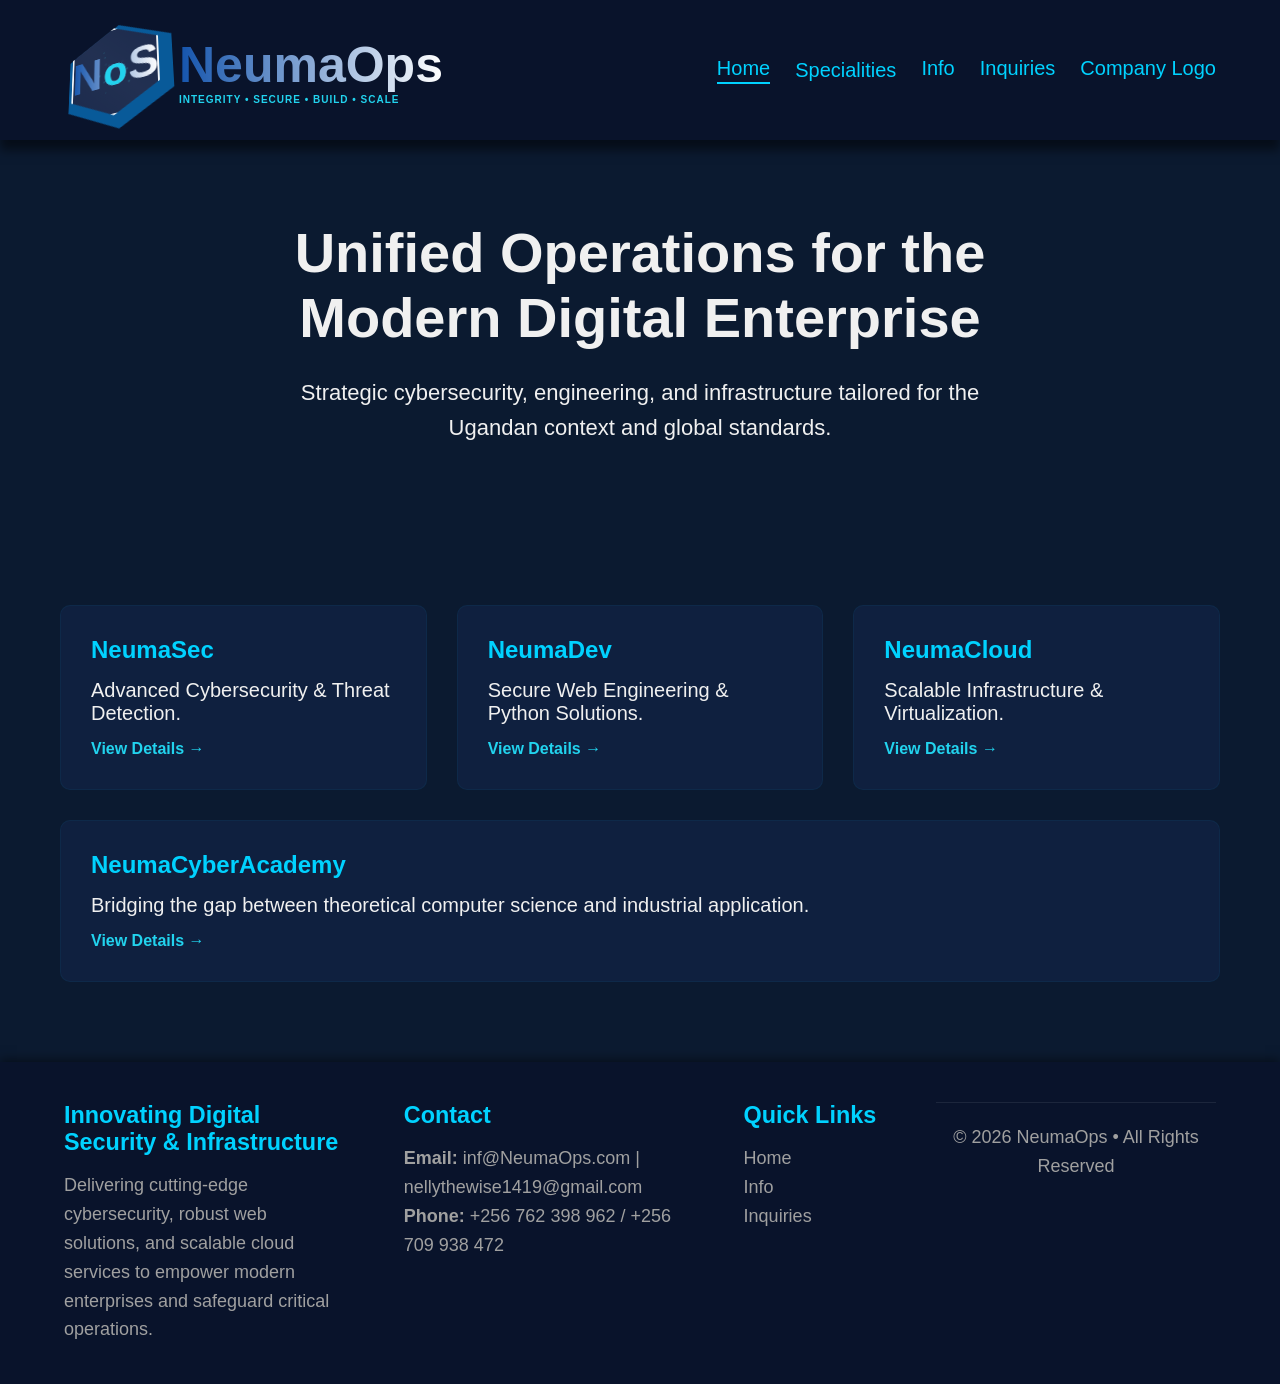
<file: index.html>
<!DOCTYPE html>
<html lang="en">
<head>
    <meta charset="UTF-8">
    <meta name="viewport" content="width=device-width, initial-scale=1.0">
    <title>NeumaOps | Integrity • Secure • Build • Scale</title>
    <link rel="stylesheet" href="style.css">
    <script src="main.js" defer></script>
</head>
<body>

<header>
    <nav class="navbar">
        <a href="index.html" class="logo-container">
            <div class="mini-scene">
                <div class="shield-3d">
                    <div class="shield-face">
                        <canvas id="matrix-mini"></canvas>
                        <div class="pns-text">N<span>o</span>S</div>
                    </div>
                </div>
            </div>
            <div class="branding-text">
                <h1 class="title">NeumaOps</h1>
                <p class="tagline">Integrity • Secure • Build • Scale</p>
            </div>
        </a>

        <div class="nav-links">
            <a href="index.html" class="active">Home</a>
            <div class="dropdown">
                <a href="#" class="dropbtn">Specialities</a>
                <div class="dropdown-content">
                    <a href="sec.html">NeumaSec</a>
                    <a href="dev.html">NeumaDev</a>
                    <a href="cloud.html">NeumaCloud</a>
                    <a href="neuma-academy.html">NeumaCyberAcademy</a>
                </div>
            </div>
            <a href="about.html">Info</a>
            <a href="contact.html">Inquiries</a>
            <a href="logo.html" target="_blank">Company Logo</a>
        </div>
    </nav>
</header>

<main>
    <section class="hero container">
        <h1>Unified Operations for the Modern Digital Enterprise</h1>
        <p>Strategic cybersecurity, engineering, and infrastructure tailored for the Ugandan context and global standards.</p>
    </section>

    <section id="services" class="services container">
        <div class="service-cards">
            <article class="service-card highlight-sec">
                <h3>NeumaSec</h3>
                <p>Advanced Cybersecurity & Threat Detection.</p>
                <a href="sec.html" class="service-link">View Details →</a>
            </article>

            <article class="service-card highlight-dev">
                <h3>NeumaDev</h3>
                <p>Secure Web Engineering & Python Solutions.</p>
                <a href="dev.html" class="service-link">View Details →</a>
            </article>

            <article class="service-card highlight-cloud">
                <h3>NeumaCloud</h3>
                <p>Scalable Infrastructure & Virtualization.</p>
                <a href="cloud.html" class="service-link">View Details →</a>
            </article>

            <article class="service-card highlight-grow">
                <h3>NeumaCyberAcademy</h3>
                <p>Bridging the gap between theoretical computer science and industrial application.</p>
                <a href="neuma-academy.html" class="service-link">View Details →</a>
            </article>
        </div>
    </section>
</main>

<footer>
    <div>
        <h3>Innovating Digital Security & Infrastructure</h3>
        <p>Delivering cutting-edge cybersecurity, robust web solutions, and scalable cloud services to empower modern enterprises and safeguard critical operations.</p>
    </div>
    <div>
        <h3>Contact</h3>
        <p><strong>Email:</strong> inf@NeumaOps.com | nellythewise1419@gmail.com</p>
        <p><strong>Phone:</strong> +256 762 398 962 / +256 709 938 472</p>
    </div>
    <div>
        <h3>Quick Links</h3>
        <a href="index.html">Home</a><br>
        <a href="about.html">Info</a><br>
        <a href="contact.html">Inquiries</a>
    </div>
    <div>
        <p>&copy; <span id="year"></span> NeumaOps • All Rights Reserved</p>
    </div>
</footer>

</body>
</html>
</file>
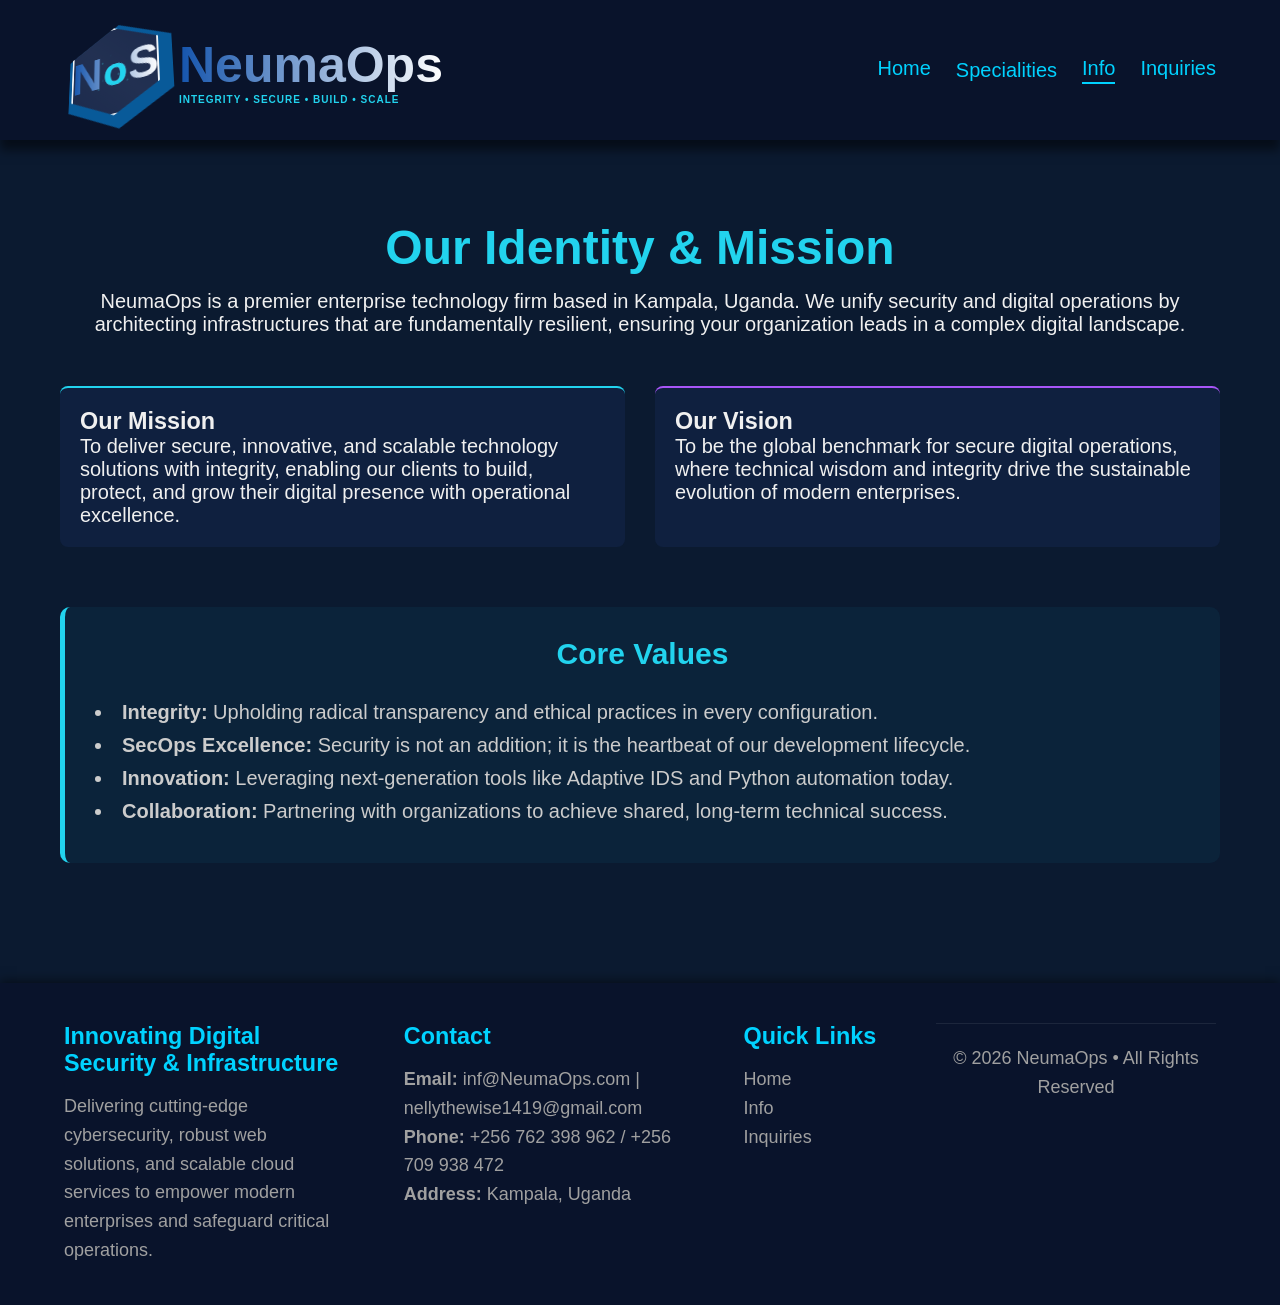
<file: about.html>
<!DOCTYPE html>
<html lang="en">
<head>
    <meta charset="UTF-8">
    <meta name="viewport" content="width=device-width, initial-scale=1.0">
    <title>About Us | NeumaOps - Secure Digital Operations</title>
    <link rel="stylesheet" href="style.css">
</head>
<body>

<header>
    <nav class="navbar" aria-label="Main Navigation">
        <a href="index.html" class="logo-container">
            <div class="mini-scene">
                <div class="shield-3d">
                    <div class="shield-face">
                        <canvas id="matrix-mini"></canvas>
                        <div class="pns-text">N<span>o</span>S</div>
                    </div>
                </div>
            </div>
            <div class="branding-text">
                <h1 class="title">NeumaOps</h1>
                <p class="tagline">Integrity • Secure • Build • Scale</p>
            </div>
        </a>

        <div class="nav-links">
            <a href="index.html">Home</a>
            <div class="dropdown">
                <a href="#" class="dropbtn">Specialities</a>
                <div class="dropdown-content">
                    <a href="sec.html">NeumaSec</a>
                    <a href="dev.html">NeumaDev</a>
                    <a href="cloud.html">NeumaCloud</a>
                    <a href="neuma-academy.html">NeumaCyberAcademy</a>
                </div>
            </div>
            <a href="about.html" class="active">Info</a>
            <a href="contact.html">Inquiries</a>
        </div>
    </nav>
</header>

<main class="container">
    <section class="about">
        <div class="details-header">
            <h1>Our Identity & Mission</h1>
            <p class="about-intro">
                NeumaOps is a premier enterprise technology firm based in Kampala, Uganda. 
                We unify security and digital operations by architecting infrastructures 
                that are fundamentally resilient, ensuring your organization leads in a 
                complex digital landscape.
            </p>
        </div>

        <div class="about-section">
            <div class="work-grid">
                <div class="reviews" style="border-top: 2px solid var(--accent-pneuma);">
                    <h3>Our Mission</h3>
                    <p>To deliver secure, innovative, and scalable technology solutions with integrity, enabling our clients to build, protect, and grow their digital presence with operational excellence.</p>
                </div>
                <div class="reviews" style="border-top: 2px solid #a855f7;">
                    <h3>Our Vision</h3>
                    <p>To be the global benchmark for secure digital operations, where technical wisdom and integrity drive the sustainable evolution of modern enterprises.</p>
                </div>
            </div>

            <div class="technical-specs" style="margin-top: 60px;">
                <h2 style="text-align: center; color: var(--accent-pneuma); margin-bottom: 30px;">Core Values</h2>
                <ul class="values-list">
                    <li><strong>Integrity:</strong> Upholding radical transparency and ethical practices in every configuration.</li>
                    <li><strong>SecOps Excellence:</strong> Security is not an addition; it is the heartbeat of our development lifecycle.</li>
                    <li><strong>Innovation:</strong> Leveraging next-generation tools like Adaptive IDS and Python automation today.</li>
                    <li><strong>Collaboration:</strong> Partnering with organizations to achieve shared, long-term technical success.</li>
                </ul>
            </div>
        </div>
    </section>
</main>

<footer>
    <div>
        <h3>Innovating Digital Security & Infrastructure</h3>
        <p>Delivering cutting-edge cybersecurity, robust web solutions, and scalable cloud services to empower modern enterprises and safeguard critical operations.</p>
    </div>
    <div>
        <h3>Contact</h3>
        <p><strong>Email:</strong> inf@NeumaOps.com | nellythewise1419@gmail.com</p>
        <p><strong>Phone:</strong> +256 762 398 962 / +256 709 938 472</p>
        <p><strong>Address:</strong> Kampala, Uganda</p>
    </div>
    <div>
        <h3>Quick Links</h3>
        <a href="index.html">Home</a><br>
        <a href="about.html">Info</a><br>
        <a href="contact.html">Inquiries</a>
    </div>
    <div>
        <p>&copy; <span id="year"></span> NeumaOps • All Rights Reserved</p>
    </div>
</footer>

<script src="main.js" defer></script>
</body>
</html>
</file>
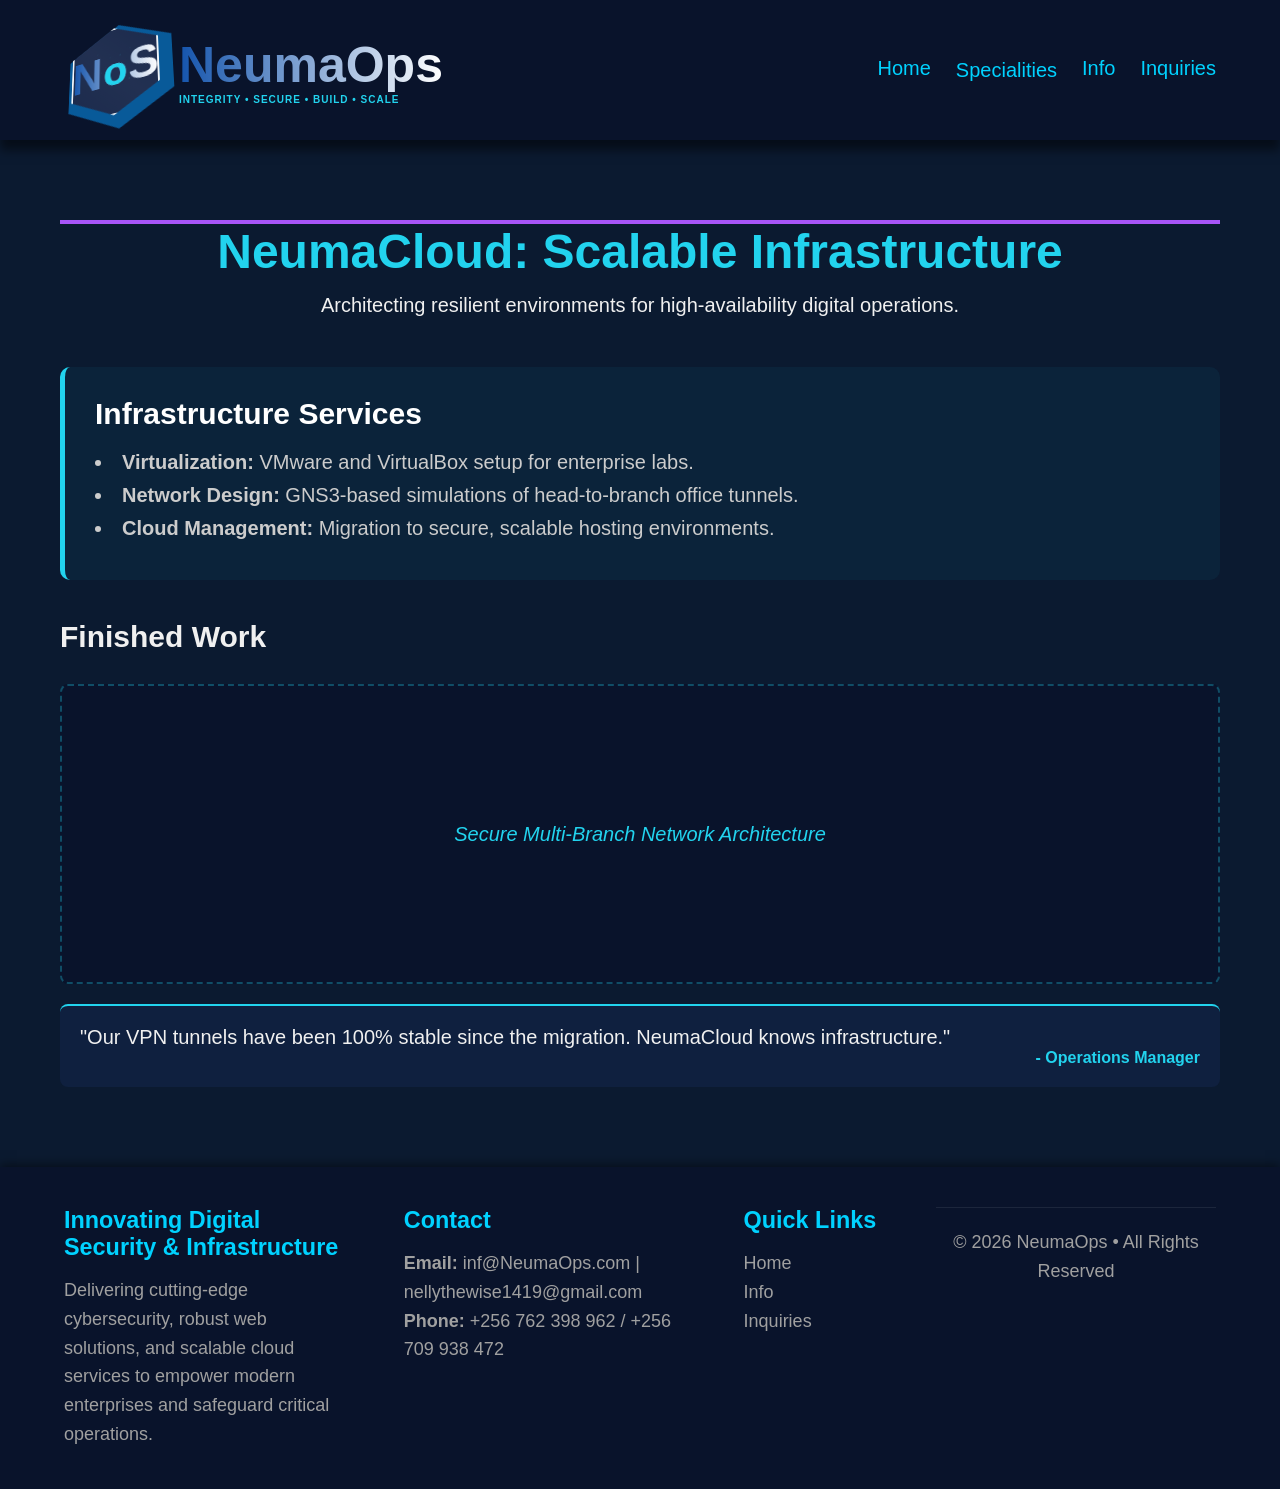
<file: cloud.html>
<!DOCTYPE html>
<html lang="en">
<head>
    <meta charset="UTF-8">
    <meta name="viewport" content="width=device-width, initial-scale=1.0">
    <title>NeumaCloud | Scalable Infrastructure</title>
    <link rel="stylesheet" href="style.css">
    <script src="main.js" defer></script>
</head>
<body>
    <header>
        <nav class="navbar">
            <a href="index.html" class="logo-container">
                <div class="mini-scene"><div class="shield-3d"><div class="shield-face"><canvas id="matrix-mini"></canvas><div class="pns-text">N<span>o</span>S</div></div></div></div>
                <div class="branding-text"><h1 class="title">NeumaOps</h1><p class="tagline">Integrity • Secure • Build • Scale</p></div>
            </a>
            <div class="nav-links">
                <a href="index.html">Home</a>
                <div class="dropdown">
                    <a href="#" class="dropbtn">Specialities</a>
                    <div class="dropdown-content">
                        <a href="sec.html">NeumaSec</a>
                        <a href="dev.html">NeumaDev</a>
                        <a href="cloud.html">NeumaCloud</a>
                        <a href="neuma-academy.html">NeumaCyberAcademy</a>
                    </div>
                </div>
                <a href="about.html">Info</a>
                <a href="contact.html">Inquiries</a>
            </div>
        </nav>
    </header>

    <main class="container">
        <section class="details-header highlight-cloud">
            <h1>NeumaCloud: Scalable Infrastructure</h1>
            <p>Architecting resilient environments for high-availability digital operations.</p>
        </section>

        <section class="technical-specs">
            <h2>Infrastructure Services</h2>
            <ul>
                <li><strong>Virtualization:</strong> VMware and VirtualBox setup for enterprise labs.</li>
                <li><strong>Network Design:</strong> GNS3-based simulations of head-to-branch office tunnels.</li>
                <li><strong>Cloud Management:</strong> Migration to secure, scalable hosting environments.</li>
            </ul>
        </section>

        <section class="portfolio">
            <h2>Finished Work</h2>
            <div class="work-grid">
                <div class="work-item">
                    <div class="img-placeholder">Secure Multi-Branch Network Architecture</div>
                    <div class="reviews">
                        <p>"Our VPN tunnels have been 100% stable since the migration. NeumaCloud knows infrastructure."</p>
                        <p class="reviewer">- Operations Manager</p>
                    </div>
                </div>
            </div>
        </section>
    </main>

    <footer>
    <div>
        <h3>Innovating Digital Security & Infrastructure</h3>
        <p>Delivering cutting-edge cybersecurity, robust web solutions, and scalable cloud services to empower modern enterprises and safeguard critical operations.</p>
    </div>
    <div>
        <h3>Contact</h3>
        <p><strong>Email:</strong> inf@NeumaOps.com | nellythewise1419@gmail.com</p>
        <p><strong>Phone:</strong> +256 762 398 962 / +256 709 938 472</p>
    </div>
    <div>
        <h3>Quick Links</h3>
        <a href="index.html">Home</a><br>
        <a href="about.html">Info</a><br>
        <a href="contact.html">Inquiries</a>
    </div>
    <div>
        <p>&copy; <span id="year"></span> NeumaOps • All Rights Reserved</p>
    </div>
</footer>
</body>
</html>
</file>
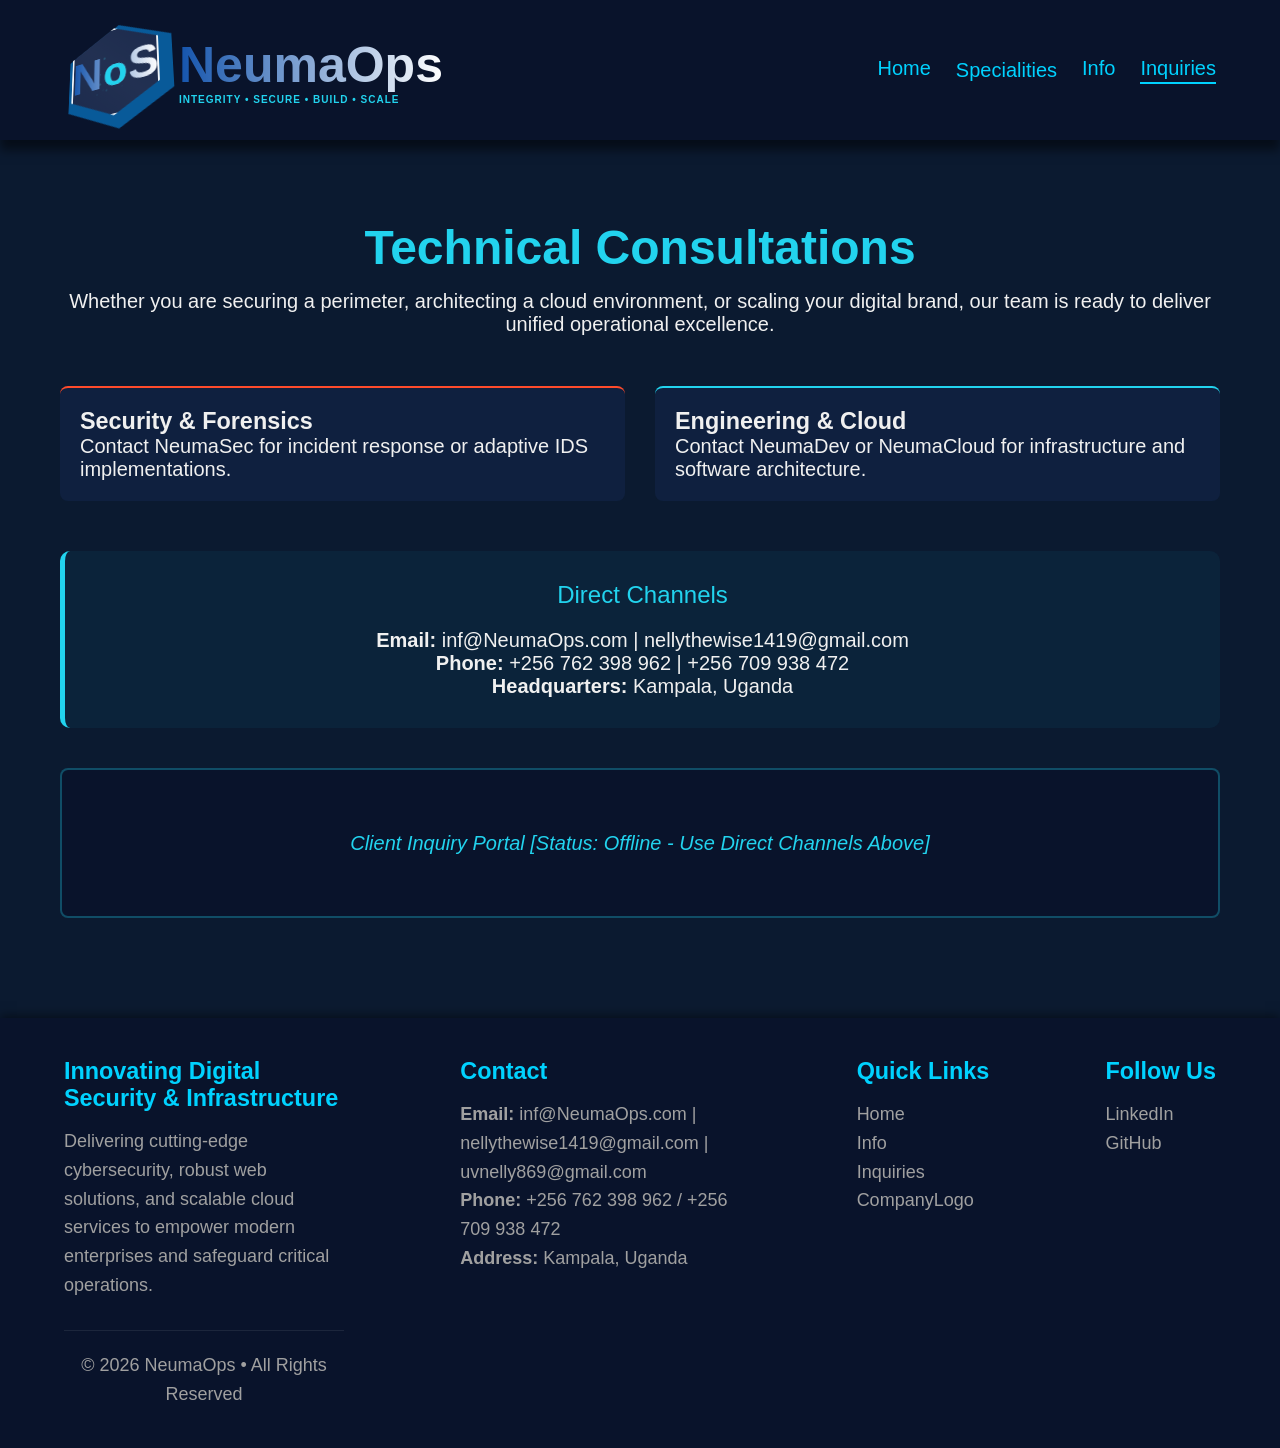
<file: contact.html>
<!DOCTYPE html>
<html lang="en">
<head>
    <meta charset="UTF-8">
    <meta name="viewport" content="width=device-width, initial-scale=1.0">
    <title>Inquiries | NeumaOps - Secure Digital Operations</title>
    <link rel="stylesheet" href="style.css">
</head>
<body>

<header>
    <nav class="navbar" aria-label="Main Navigation">
        <a href="index.html" class="logo-container">
            <div class="mini-scene">
                <div class="shield-3d">
                    <div class="shield-face">
                        <canvas id="matrix-mini"></canvas>
                        <div class="pns-text">N<span>o</span>S</div>
                    </div>
                </div>
            </div>
            <div class="branding-text">
                <h1 class="title">NeumaOps</h1>
                <p class="tagline">Integrity • Secure • Build • Scale</p>
            </div>
        </a>

        <div class="nav-links">
            <a href="index.html">Home</a>
            <div class="dropdown">
                <a href="#" class="dropbtn">Specialities</a>
                <div class="dropdown-content">
                    <a href="sec.html">NeumaSec</a>
                    <a href="dev.html">NeumaDev</a>
                    <a href="cloud.html">NeumaCloud</a>
                    <a href="neuam-academy.html">NeumacyberAcademy</a>
                </div>
            </div>
            <a href="about.html">Info</a>
            <a href="contact.html" class="active">Inquiries</a>
        </div>
    </nav>
</header>

<main>
    <section class="contact container">
        <div class="details-header">
            <h1>Technical Consultations</h1>
            <p>
                Whether you are securing a perimeter, architecting a cloud environment, or scaling your digital brand, 
                our team is ready to deliver unified operational excellence.
            </p>
        </div>

        <div class="contact-info">
            <div class="work-grid">
                <div class="reviews" style="border-top: 2px solid #ff4b2b;">
                    <h3>Security & Forensics</h3>
                    <p>Contact NeumaSec for incident response or adaptive IDS implementations.</p>
                </div>
                <div class="reviews" style="border-top: 2px solid var(--accent-pneuma);">
                    <h3>Engineering & Cloud</h3>
                    <p>Contact NeumaDev or NeumaCloud for infrastructure and software architecture.</p>
                </div>
            </div>

            <div class="technical-specs" style="margin-top: 50px; text-align: center;">
                <p style="font-size: 24px; color: var(--accent-pneuma); margin-bottom: 20px;">Direct Channels</p>
                <p><strong>Email:</strong> inf@NeumaOps.com | nellythewise1419@gmail.com</p>
                <p><strong>Phone:</strong> +256 762 398 962 | +256 709 938 472</p>
                <p><strong>Headquarters:</strong> Kampala, Uganda</p>
            </div>
        </div>

        <div class="img-placeholder" style="margin-top: 40px; height: 150px; border-style: solid;">
            Client Inquiry Portal [Status: Offline - Use Direct Channels Above]
        </div>
    </section>
</main>

<footer>
    <div>
        <h3>Innovating Digital Security & Infrastructure</h3>
        <p>
            Delivering cutting-edge cybersecurity, robust web solutions, and scalable cloud services
            to empower modern enterprises and safeguard critical operations.
        </p>
    </div>

    <div>
        <h3>Contact</h3>
        <p>
            <strong>Email:</strong>
            inf@NeumaOps.com |
            nellythewise1419@gmail.com |
            uvnelly869@gmail.com
        </p>
        <p>
            <strong>Phone:</strong>
            +256 762 398 962 / +256 709 938 472
        </p>
        <p>
            <strong>Address:</strong>
            Kampala, Uganda
        </p>
    </div>

    <div>
        <h3>Quick Links</h3>
        <a href="index.html">Home</a><br>
        <a href="about.html">Info</a><br>
        <a href="contact.html">Inquiries</a><br>
        <a href="logo.html">CompanyLogo</a><br>
    </div>

    <div>
        <h3>Follow Us</h3>
        <a href="https://www.linkedin.com/in/nelson-mivule-129943214/">LinkedIn</a><br>
        <a href="https://github.com/mivulenelson">GitHub</a>
    </div>

    <div>
        <p>&copy; <span id="year"></span> NeumaOps • All Rights Reserved</p>
    </div>
</footer>

<script src="main.js" defer></script>
</body>
</html>
</file>
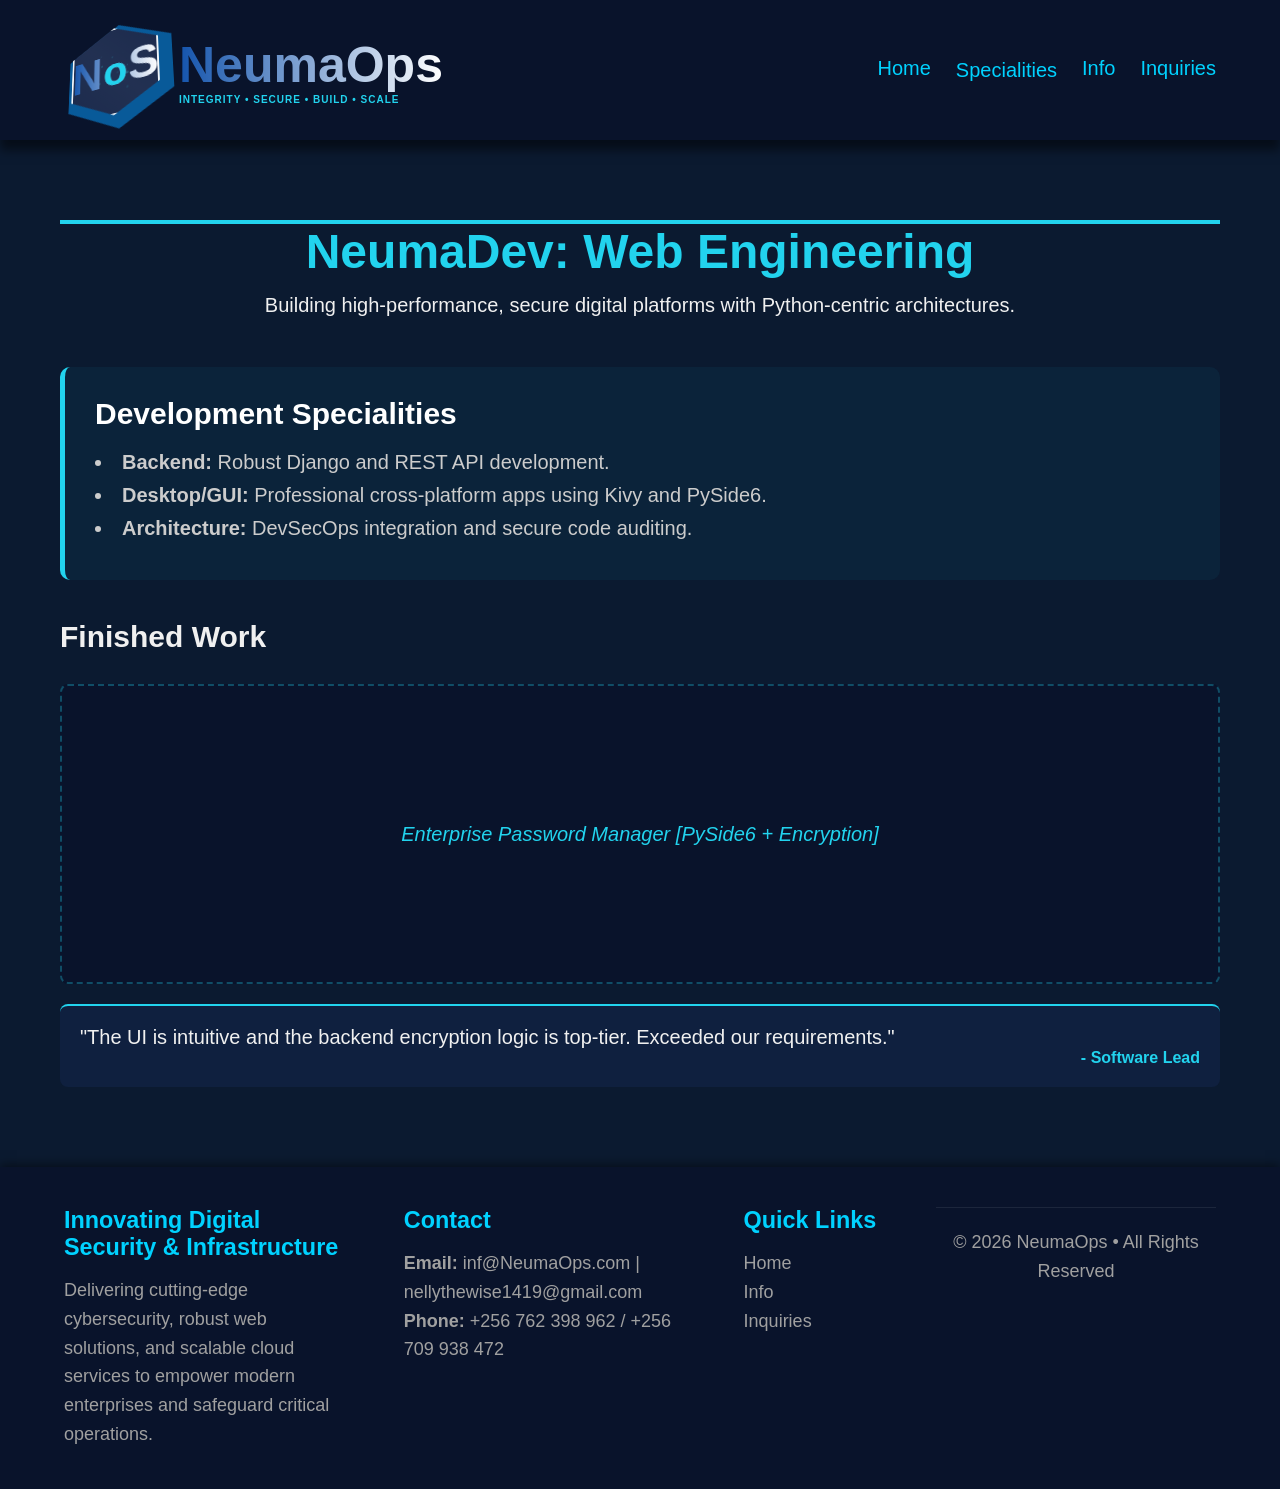
<file: dev.html>
<!DOCTYPE html>
<html lang="en">
<head>
    <meta charset="UTF-8">
    <meta name="viewport" content="width=device-width, initial-scale=1.0">
    <title>NeumaDev | Web Engineering</title>
    <link rel="stylesheet" href="style.css">
    <script src="main.js" defer></script>
</head>
<body>
    <header>
        <nav class="navbar">
            <a href="index.html" class="logo-container">
                <div class="mini-scene"><div class="shield-3d"><div class="shield-face"><canvas id="matrix-mini"></canvas><div class="pns-text">N<span>o</span>S</div></div></div></div>
                <div class="branding-text"><h1 class="title">NeumaOps</h1><p class="tagline">Integrity • Secure • Build • Scale</p></div>
            </a>
            <div class="nav-links">
                <a href="index.html">Home</a>
                <div class="dropdown">
                    <a href="#" class="dropbtn">Specialities</a>
                    <div class="dropdown-content">
                        <a href="sec.html">NeumaSec</a>
                        <a href="dev.html">NeumaDev</a>
                        <a href="cloud.html">NeumaCloud</a>
                        <a href="neuma-academy.html">NeumaCyberAcademy</a>
                    </div>
                </div>
                <a href="about.html">Info</a>
                <a href="contact.html">Inquiries</a>
            </div>
        </nav>
    </header>

    <main class="container">
        <section class="details-header highlight-dev">
            <h1>NeumaDev: Web Engineering</h1>
            <p>Building high-performance, secure digital platforms with Python-centric architectures.</p>
        </section>

        <section class="technical-specs">
            <h2>Development Specialities</h2>
            <ul>
                <li><strong>Backend:</strong> Robust Django and REST API development.</li>
                <li><strong>Desktop/GUI:</strong> Professional cross-platform apps using Kivy and PySide6.</li>
                <li><strong>Architecture:</strong> DevSecOps integration and secure code auditing.</li>
            </ul>
        </section>

        <section class="portfolio">
            <h2>Finished Work</h2>
            <div class="work-grid">
                <div class="work-item">
                    <div class="img-placeholder">Enterprise Password Manager [PySide6 + Encryption]</div>
                    <div class="reviews">
                        <p>"The UI is intuitive and the backend encryption logic is top-tier. Exceeded our requirements."</p>
                        <p class="reviewer">- Software Lead</p>
                    </div>
                </div>
            </div>
        </section>
    </main>

    <footer>
    <div>
        <h3>Innovating Digital Security & Infrastructure</h3>
        <p>Delivering cutting-edge cybersecurity, robust web solutions, and scalable cloud services to empower modern enterprises and safeguard critical operations.</p>
    </div>
    <div>
        <h3>Contact</h3>
        <p><strong>Email:</strong> inf@NeumaOps.com | nellythewise1419@gmail.com</p>
        <p><strong>Phone:</strong> +256 762 398 962 / +256 709 938 472</p>
    </div>
    <div>
        <h3>Quick Links</h3>
        <a href="index.html">Home</a><br>
        <a href="about.html">Info</a><br>
        <a href="contact.html">Inquiries</a>
    </div>
    <div>
        <p>&copy; <span id="year"></span> NeumaOps • All Rights Reserved</p>
    </div>
</footer>
</body>
</html>
</file>
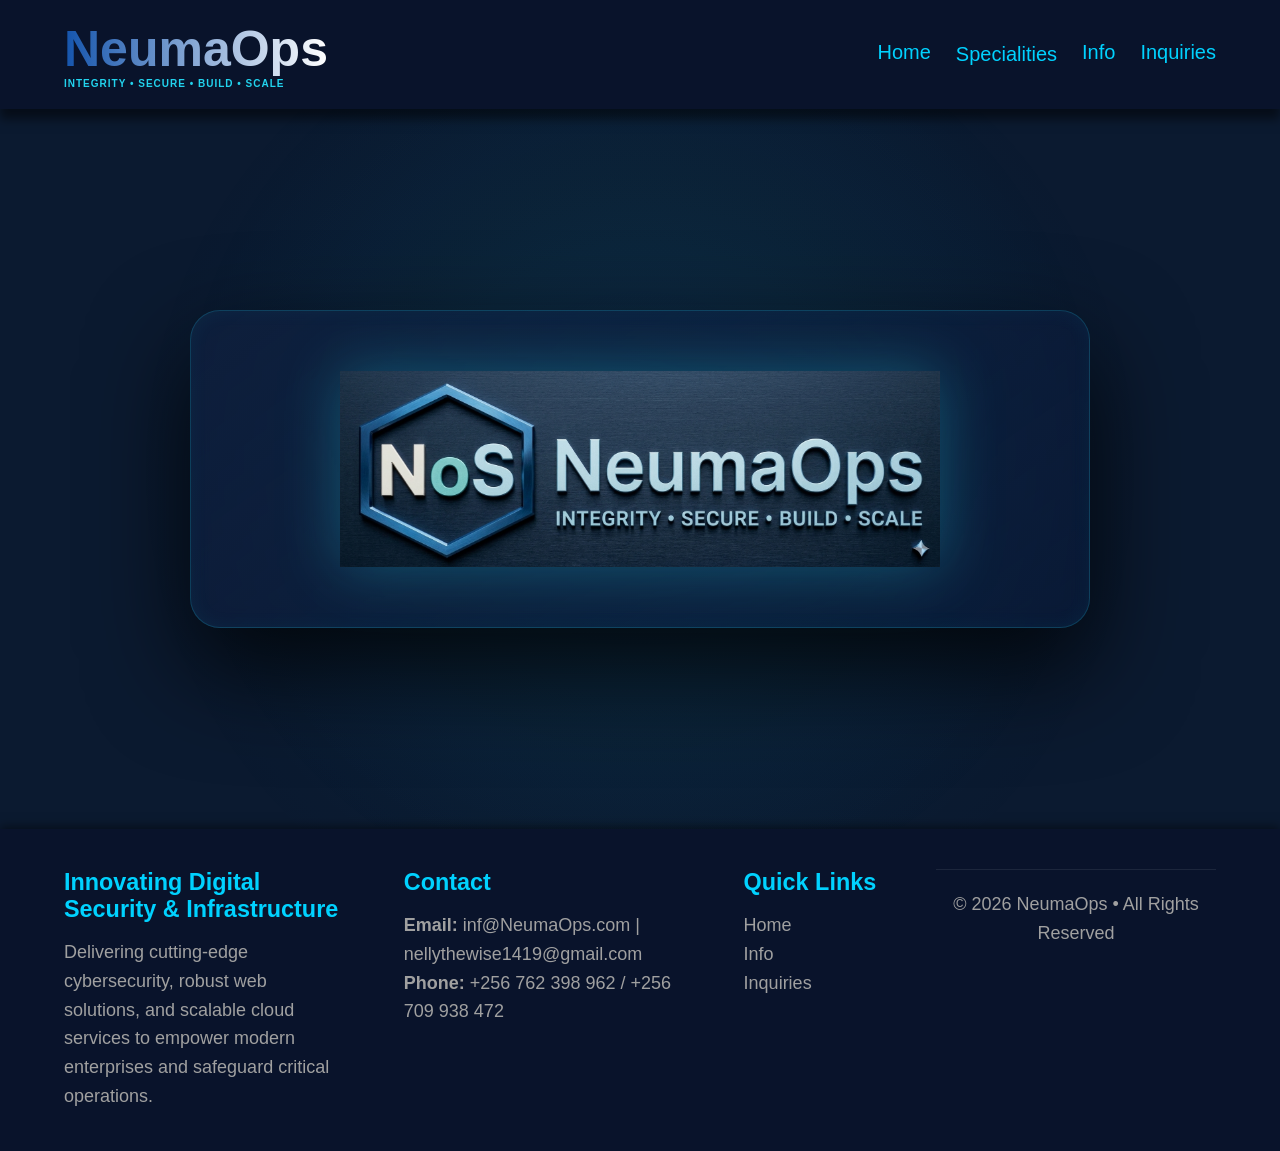
<file: logo.html>
<!DOCTYPE html>
<html lang="en">
<head>
    <meta charset="UTF-8">
    <meta name="viewport" content="width=device-width, initial-scale=1.0">
    <title>NeumaSec | Cybersecurity Operations</title>
    <link rel="stylesheet" href="style.css">
    <script src="main.js" defer></script>
</head>
<body>
    <header>
        <nav class="navbar">
            <a href="index.html" class="logo-container">
                <div class="branding-text"><h1 class="title">NeumaOps</h1><p class="tagline">Integrity • Secure • Build • Scale</p></div>
            </a>
            <div class="nav-links">
                <a href="index.html">Home</a>
                <div class="dropdown">
                    <a href="#" class="dropbtn">Specialities</a>
                    <div class="dropdown-content">
                        <a href="sec.html">NeumaSec</a>
                        <a href="dev.html">NeumaDev</a>
                        <a href="cloud.html">NeumaCloud</a>
                        <a href="neuma-academy.html">NeumaCyberAcademy</a>
                    </div>
                </div>
                <a href="about.html">Info</a>
                <a href="contact.html">Inquiries</a>
            </div>
        </nav>
    </header>
<main>
    <div class="glow-ring"></div>

    <div id="logoWrapper">
    <div class="logo-display-card">
        <img src="images/NuemaOps_logo.png" alt="NeumaOps Logo" class="logo" />
    </div>
    </div>
    </main>

  <footer>
    <div>
        <h3>Innovating Digital Security & Infrastructure</h3>
        <p>Delivering cutting-edge cybersecurity, robust web solutions, and scalable cloud services to empower modern enterprises and safeguard critical operations.</p>
    </div>
    <div>
        <h3>Contact</h3>
        <p><strong>Email:</strong> inf@NeumaOps.com | nellythewise1419@gmail.com</p>
        <p><strong>Phone:</strong> +256 762 398 962 / +256 709 938 472</p>
    </div>
    <div>
        <h3>Quick Links</h3>
        <a href="index.html">Home</a><br>
        <a href="about.html">Info</a><br>
        <a href="contact.html">Inquiries</a>
    </div>
    <div>
        <p>&copy; <span id="year"></span> NeumaOps • All Rights Reserved</p>
    </div>
</footer>  

</body>
</html>
</file>
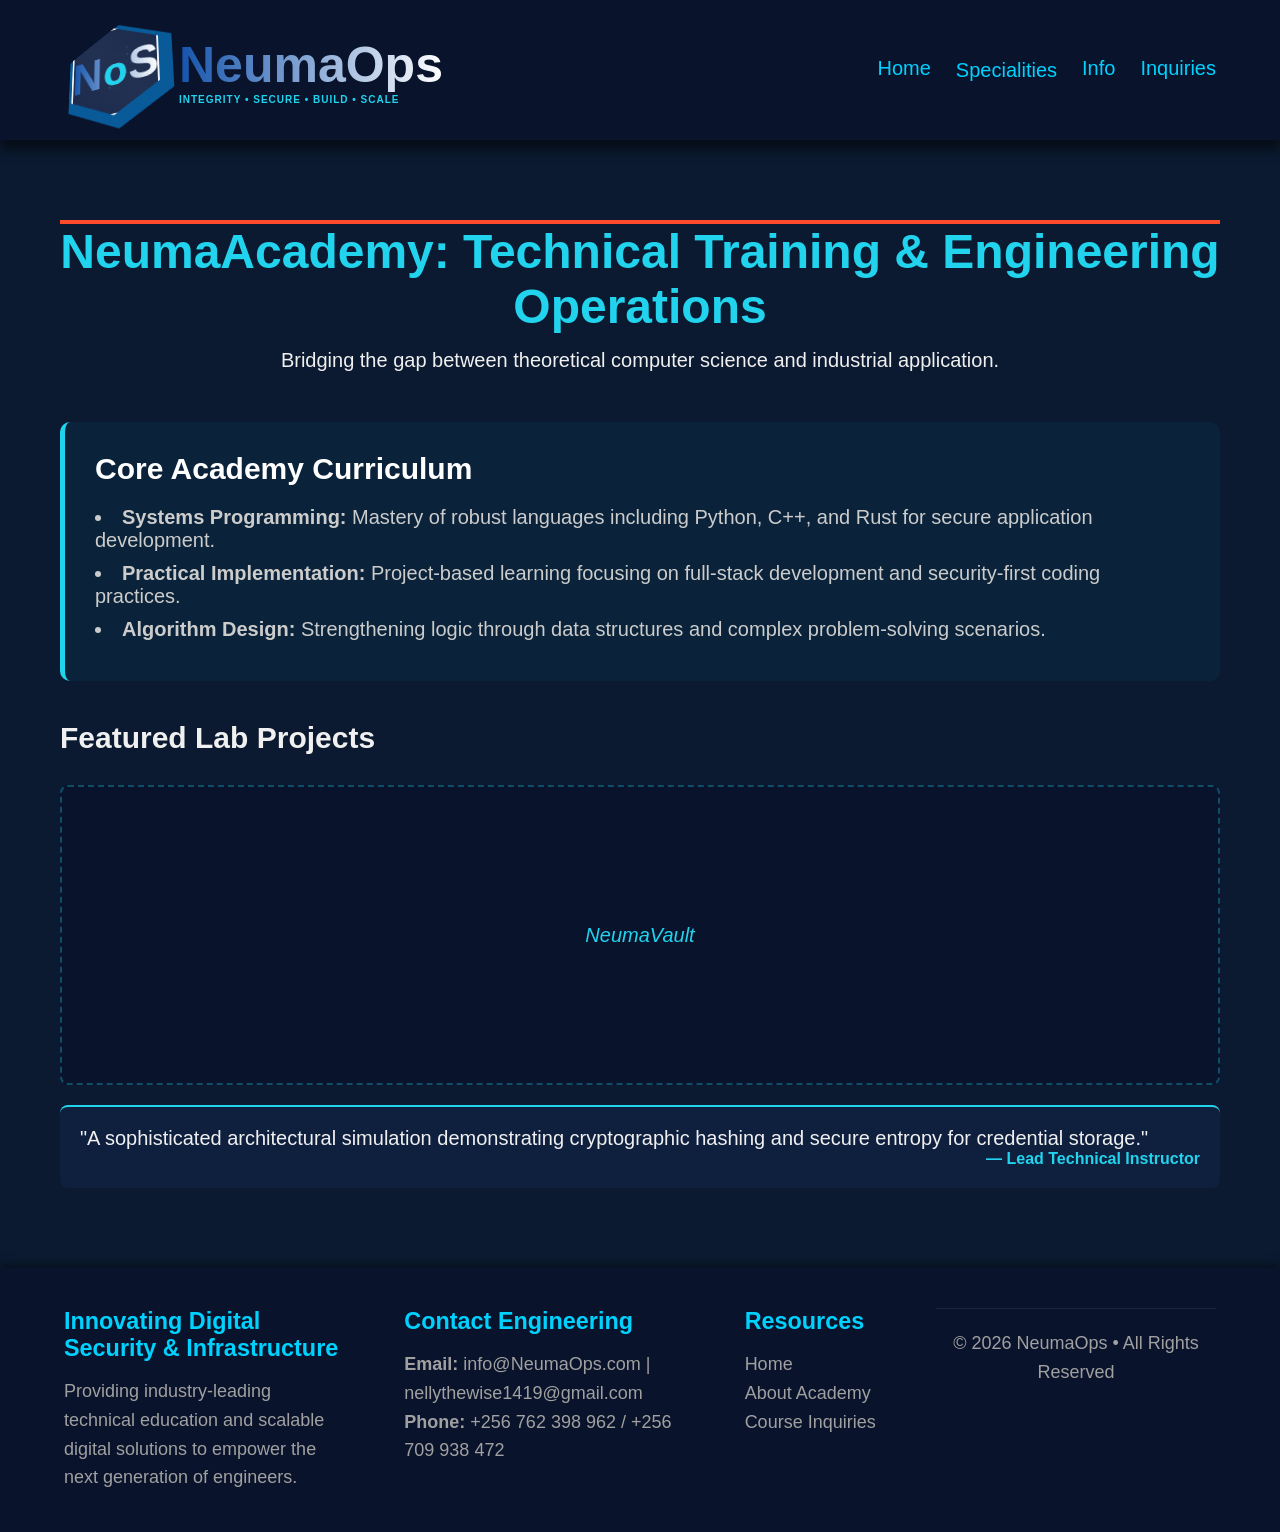
<file: neuma-academy.html>
<!DOCTYPE html>
<html lang="en">
<head>
    <meta charset="UTF-8">
    <meta name="viewport" content="width=device-width, initial-scale=1.0">
    <title>NeumaAcademy | Engineering & Development Excellence</title>
    <link rel="stylesheet" href="style.css">
    <script src="main.js" defer></script>
</head>
<body>
    <header>
        <nav class="navbar">
            <a href="index.html" class="logo-container">
                <div class="mini-scene"><div class="shield-3d"><div class="shield-face"><canvas id="matrix-mini"></canvas><div class="pns-text">N<span>o</span>S</div></div></div></div>
                <div class="branding-text"><h1 class="title">NeumaOps</h1><p class="tagline">Integrity • Secure • Build • Scale</p></div>
            </a>
            <div class="nav-links">
                <a href="index.html">Home</a>
                <div class="dropdown">
                    <a href="#" class="dropbtn">Specialities</a>
                    <div class="dropdown-content">
                        <a href="sec.html">NeumaSec</a>
                        <a href="dev.html">NeumaDev</a>
                        <a href="cloud.html">NeumaCloud</a>
                        <a href="neuma-academy.html">NeumaCyberAcademy</a>
                    </div>
                </div>
                <a href="about.html">Info</a>
                <a href="contact.html">Inquiries</a>
            </div>
        </nav>
    </header>

    <main class="container">
        <section class="details-header highlight-sec">
            <h1>NeumaAcademy: Technical Training & Engineering Operations</h1>
            <p>Bridging the gap between theoretical computer science and industrial application.</p>
        </section>

        <section class="technical-specs">
            <h2>Core Academy Curriculum</h2>
            <ul>
                <li><strong>Systems Programming:</strong> Mastery of robust languages including Python, C++, and Rust for secure application development.</li>
                <li><strong>Practical Implementation:</strong> Project-based learning focusing on full-stack development and security-first coding practices.</li>
                <li><strong>Algorithm Design:</strong> Strengthening logic through data structures and complex problem-solving scenarios.</li>
            </ul>
        </section>

        <section class="portfolio">
            <h2>Featured Lab Projects</h2>
            <div class="work-grid">
                <div class="work-item">
                    <div class="img-placeholder">NeumaVault</div>
                    <div class="reviews">
                        <p>"A sophisticated architectural simulation demonstrating cryptographic hashing and secure entropy for credential storage."</p>
                        <p class="reviewer">— Lead Technical Instructor</p>
                    </div>
                </div>
            </div>
        </section>
    </main>

    <footer>
    <div>
        <h3>Innovating Digital Security & Infrastructure</h3>
        <p>Providing industry-leading technical education and scalable digital solutions to empower the next generation of engineers.</p>
    </div>
    <div>
        <h3>Contact Engineering</h3>
        <p><strong>Email:</strong> info@NeumaOps.com | nellythewise1419@gmail.com</p>
        <p><strong>Phone:</strong> +256 762 398 962 / +256 709 938 472</p>
    </div>
    <div>
        <h3>Resources</h3>
        <a href="index.html">Home</a><br>
        <a href="about.html">About Academy</a><br>
        <a href="contact.html">Course Inquiries</a>
    </div>
    <div>
        <p>&copy; <span id="year"></span> NeumaOps • All Rights Reserved</p>
    </div>
</footer>
</body>
</html>
</file>
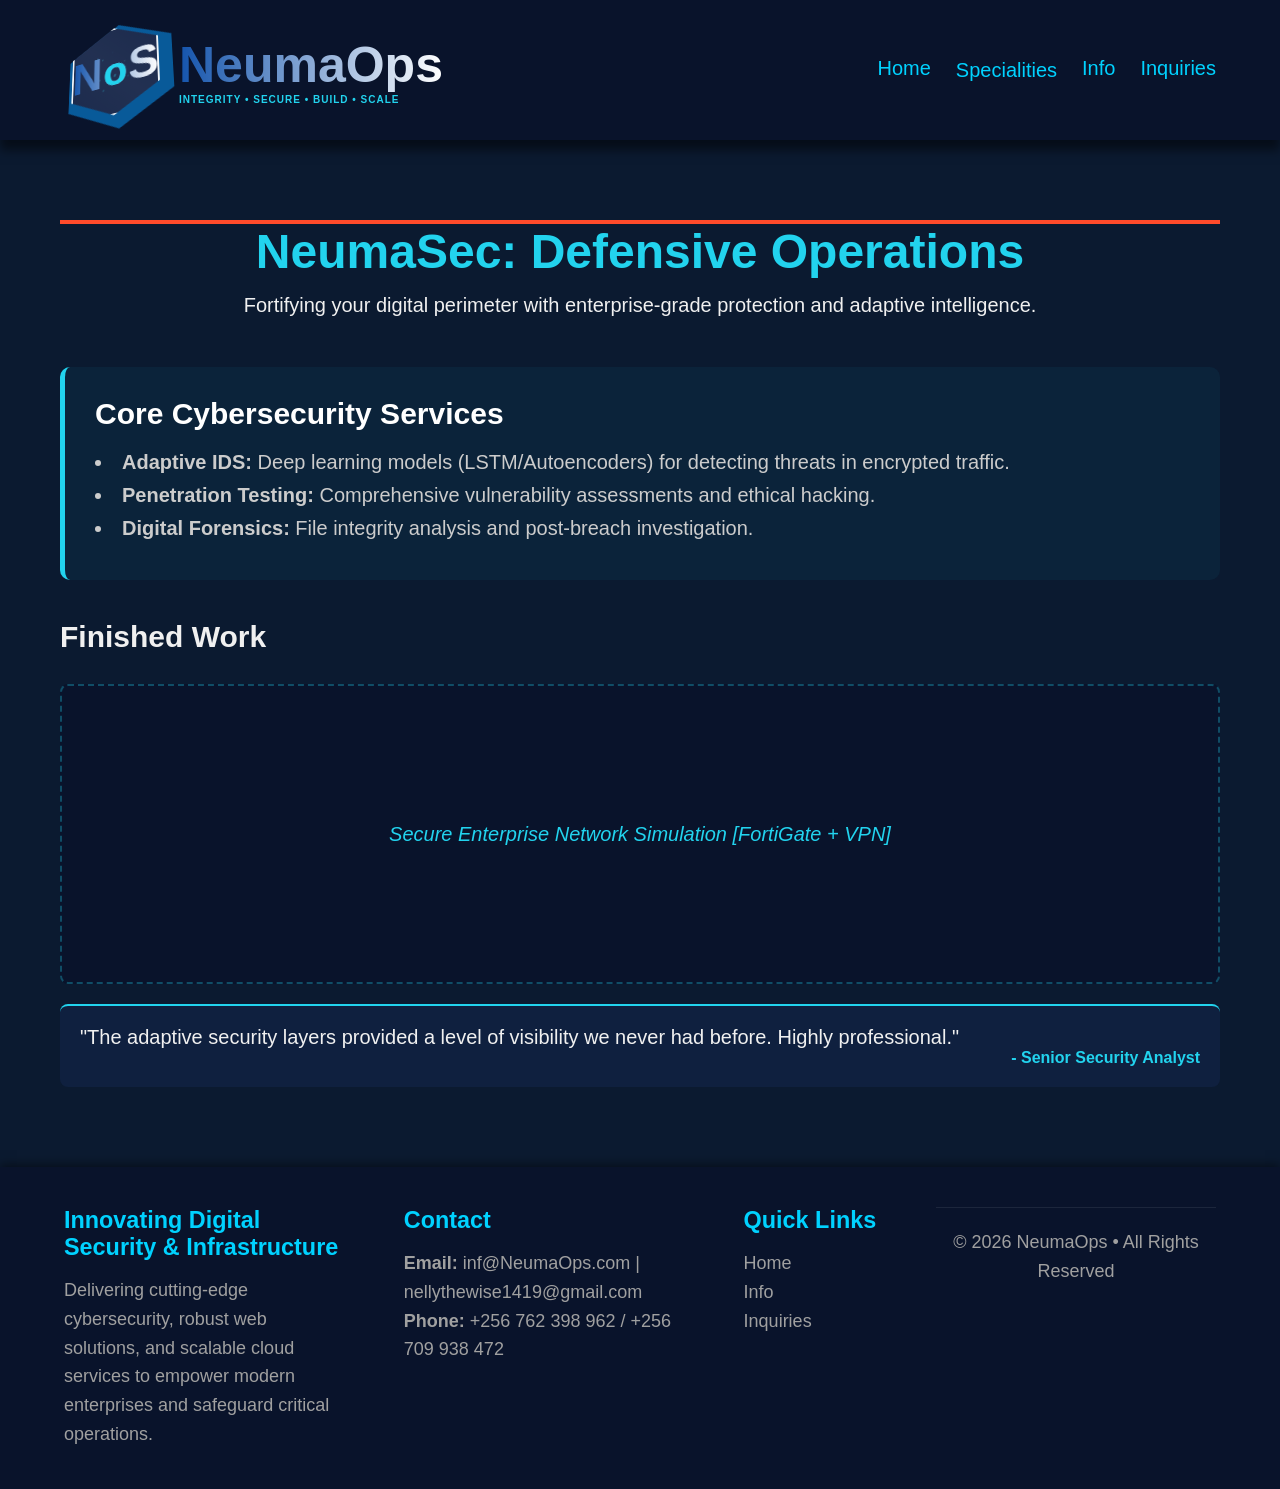
<file: sec.html>
<!DOCTYPE html>
<html lang="en">
<head>
    <meta charset="UTF-8">
    <meta name="viewport" content="width=device-width, initial-scale=1.0">
    <title>NeumaSec | Cybersecurity Operations</title>
    <link rel="stylesheet" href="style.css">
    <script src="main.js" defer></script>
</head>
<body>
    <header>
        <nav class="navbar">
            <a href="index.html" class="logo-container">
                <div class="mini-scene"><div class="shield-3d"><div class="shield-face"><canvas id="matrix-mini"></canvas><div class="pns-text">N<span>o</span>S</div></div></div></div>
                <div class="branding-text"><h1 class="title">NeumaOps</h1><p class="tagline">Integrity • Secure • Build • Scale</p></div>
            </a>
            <div class="nav-links">
                <a href="index.html">Home</a>
                <div class="dropdown">
                    <a href="#" class="dropbtn">Specialities</a>
                    <div class="dropdown-content">
                        <a href="sec.html">NeumaSec</a>
                        <a href="dev.html">NeumaDev</a>
                        <a href="cloud.html">NeumaCloud</a>
                        <a href="neuma-academy.html">NeumaCyberAcademy</a>
                    </div>
                </div>
                <a href="about.html">Info</a>
                <a href="contact.html">Inquiries</a>
            </div>
        </nav>
    </header>

    <main class="container">
        <section class="details-header highlight-sec">
            <h1>NeumaSec: Defensive Operations</h1>
            <p>Fortifying your digital perimeter with enterprise-grade protection and adaptive intelligence.</p>
        </section>

        <section class="technical-specs">
            <h2>Core Cybersecurity Services</h2>
            <ul>
                <li><strong>Adaptive IDS:</strong> Deep learning models (LSTM/Autoencoders) for detecting threats in encrypted traffic.</li>
                <li><strong>Penetration Testing:</strong> Comprehensive vulnerability assessments and ethical hacking.</li>
                <li><strong>Digital Forensics:</strong> File integrity analysis and post-breach investigation.</li>
            </ul>
        </section>

        <section class="portfolio">
            <h2>Finished Work</h2>
            <div class="work-grid">
                <div class="work-item">
                    <div class="img-placeholder">Secure Enterprise Network Simulation [FortiGate + VPN]</div>
                    <div class="reviews">
                        <p>"The adaptive security layers provided a level of visibility we never had before. Highly professional."</p>
                        <p class="reviewer">- Senior Security Analyst</p>
                    </div>
                </div>
            </div>
        </section>
    </main>

    <footer>
    <div>
        <h3>Innovating Digital Security & Infrastructure</h3>
        <p>Delivering cutting-edge cybersecurity, robust web solutions, and scalable cloud services to empower modern enterprises and safeguard critical operations.</p>
    </div>
    <div>
        <h3>Contact</h3>
        <p><strong>Email:</strong> inf@NeumaOps.com | nellythewise1419@gmail.com</p>
        <p><strong>Phone:</strong> +256 762 398 962 / +256 709 938 472</p>
    </div>
    <div>
        <h3>Quick Links</h3>
        <a href="index.html">Home</a><br>
        <a href="about.html">Info</a><br>
        <a href="contact.html">Inquiries</a>
    </div>
    <div>
        <p>&copy; <span id="year"></span> NeumaOps • All Rights Reserved</p>
    </div>
</footer>
</body>
</html>
</file>
<file: style.css>
/* =========================
   Global Styles (Original Design Preserved)
========================= */
* {
    box-sizing: border-box;
    margin: 0;
    padding: 0;
}

html, body {
    height: 100%;
}

body {
    font-family: 'Segoe UI', Tahoma, Geneva, Verdana, sans-serif;
    background-color: #0b1a30;
    color: #f0f0f0;
    scroll-behavior: smooth;
    overflow-x: hidden;
    font-size: 20px;
}

a {
    text-decoration: none;
    color: #00d2ff;
    transition: color 0.3s ease;
}

a:hover {
    color: #ffffff;
}

/* =========================
   Pneuma Branding Variables
========================= */
:root {
    --accent-pneuma: #22d3ee;
    --silver-pneuma: #f1f5f9;
    --shield-face: #09193e;
}

/* =========================
   Navbar & 3D Logo (Integrated)
========================= */
.navbar {
    display: flex;
    justify-content: space-between;
    align-items: center;
    padding: 20px 5%;
    background-color: #09132b;
    position: sticky;
    top: 0;
    z-index: 999;
    box-shadow: 0 10px 10px rgba(0,0,0,0.5);
    max-width: 100%;
}

.logo-container {
    display: flex;
    align-items: center;
    gap: 15px;
    text-decoration: none;
}

.mini-scene {
    perspective: 600px;
    width: 100px;
    height: 100px;
    display: flex;
    justify-content: center;
    align-items: center;
}

.shield-3d {
    position: relative;
    width: 100px;
    height: 100px;
    transform-style: preserve-3d;
    transform: rotateX(30deg) rotateY(-30deg);
    animation: shieldHover 3s ease-in-out infinite;
}

.shield-3d::before {
    content: '';
    position: absolute;
    inset: -10px;
    background: #085a99;
    clip-path: polygon(50% 0%, 100% 25%, 100% 75%, 50% 100%, 0% 75%, 0% 25%);
    transform: translateZ(-10px);
}

.shield-face {
    position: absolute;
    inset: 0;
    background: var(--shield-face);
    clip-path: polygon(50% 0%, 100% 25%, 100% 75%, 50% 100%, 0% 75%, 0% 25%);
    border: 2px solid var(--silver-pneuma);
    display: flex;
    justify-content: center;
    align-items: center;
    overflow: hidden;
}

.shield-face::after {
    content: '';
    position: absolute;
    top: -150%; left: -150%;
    width: 400%; height: 400%;
    background: linear-gradient(45deg, transparent, rgba(255,255,255,0.1), transparent);
    animation: sweep 5s infinite cubic-bezier(0.4, 0, 0.2, 1);
}

.pns-text {
    font-size: 50px;
    font-weight: 900;
    display: flex;
    align-items: baseline;
    z-index: 10;
    background: linear-gradient(90deg, #1454ac, #fff, #1454ac);
    background-size: 200% auto;
    -webkit-background-clip: text;
    -webkit-text-fill-color: transparent;
    animation: textShimmer 1s linear infinite;
}

.pns-text span {
    font-size: 0.9em;
    -webkit-text-fill-color: var(--accent-pneuma);
    margin: 0 1px;
    animation: pulse 3s infinite;
}

.branding-text {
    display: flex;
    flex-direction: column;
}

.branding-text .title {
    font-size: 50px;
    font-weight: 900;
    margin: 0;
    background: linear-gradient(90deg, #1454ac, #fff, #22d3ee);
    background-size: 200% auto;
    -webkit-background-clip: text;
    -webkit-text-fill-color: transparent;
    animation: textShimmer 2s linear infinite;
}

.branding-text .tagline {
    font-size: 10px;
    font-weight: 900;
    letter-spacing: 1px;
    color: #22d3ee;
    text-transform: uppercase;
    margin: 0;
}

/* =========================
   Navigation & Dropdown
========================= */
.nav-links {
    display: flex;
    gap: 25px;
    align-items: center;
}

.nav-links a, .dropbtn {
    font-size: 20px;
    font-weight: 500;
    position: relative;
    padding-bottom: 4px;
    color: #00d2ff;
    cursor: pointer;
}

.dropdown {
    position: relative;
    display: inline-block;
}

.dropdown-content {
    display: none;
    position: absolute;
    background-color: #09132b;
    min-width: 180px;
    box-shadow: 0px 8px 16px 0px rgba(0,0,0,0.5);
    z-index: 1000;
    border: 1px solid var(--accent-pneuma);
    border-top: none;
    border-radius: 0 0 5px 5px;
}

.dropdown-content a {
    color: #ccc;
    padding: 12px 16px;
    display: block;
    font-size: 16px;
    border-bottom: 1px solid rgba(255,255,255,0.05);
}

.dropdown-content a:last-child { border-bottom: none; }

.dropdown-content a:hover {
    background-color: #0f203f;
    color: var(--accent-pneuma);
}

.dropdown:hover .dropdown-content {
    display: block;
}

.nav-links a::after {
    content: "";
    position: absolute;
    left: 0;
    bottom: 0;
    width: 0%;
    height: 2px;
    background: #00d2ff;
    transition: width 0.3s ease;
}

.nav-links a:hover::after,
.nav-links a.active::after {
    width: 100%;
}

/* =========================
   Service Detail Pages & Placeholders (New)
========================= */
.details-header {
    text-align: center;
    margin-bottom: 50px;
}

.details-header h1 {
    font-size: 48px;
    color: var(--accent-pneuma);
    margin-bottom: 15px;
}

.technical-specs {
    margin: 40px 0;
    padding: 30px;
    background: rgba(34, 211, 238, 0.05);
    border-radius: 10px;
    border-left: 5px solid var(--accent-pneuma);
}

.technical-specs h2 { margin-bottom: 20px; color: #fff; }
.technical-specs ul { list-style-position: inside; }
.technical-specs li { margin-bottom: 10px; color: #ccc; }

.img-placeholder {
    width: 100%;
    height: 300px;
    background: #09132b;
    border: 2px dashed rgba(34, 211, 238, 0.3);
    display: flex;
    align-items: center;
    justify-content: center;
    margin-bottom: 20px;
    color: var(--accent-pneuma);
    border-radius: 8px;
    font-style: italic;
    text-align: center;
    padding: 20px;
}

.work-grid {
    display: grid;
    grid-template-columns: repeat(auto-fit, minmax(320px, 1fr));
    gap: 30px;
    margin-top: 30px;
}

.reviews {
    background: #0f203f;
    padding: 20px;
    border-radius: 8px;
    border-top: 2px solid var(--accent-pneuma);
}

.review-text {
    font-style: italic;
    color: #e0e0e0;
    margin-bottom: 10px;
    line-height: 1.6;
}

.reviewer {
    font-weight: bold;
    color: var(--accent-pneuma);
    font-size: 16px;
    text-align: right;
    display: block;
}

/* Service Card Accents */
.highlight-sec { border-top: 4px solid #ff4b2b; }
.highlight-dev { border-top: 4px solid var(--accent-pneuma); }
.highlight-cloud { border-top: 4px solid #a855f7; }
.highlight-grow { border-top: 4px solid #10b981; }

.service-link {
    display: inline-block;
    margin-top: 15px;
    font-weight: bold;
    color: var(--accent-pneuma);
    font-size: 16px;
}

/* =========================
   Hero & Container
========================= */
.container {
    max-width: 1200px;
    margin: 0 auto;
    padding: 80px 20px;
}

.hero {
    text-align: center;
    max-width: 900px;
    margin: 0 auto;
}

.hero h1 {
    font-size: 56px;
    margin-bottom: 25px;
    word-wrap: break-word;
}

.hero p {
    font-size: 22px;
    max-width: 750px;
    margin: auto;
    line-height: 1.6;
}

.hero button {
    margin-top: 30px;
    padding: 14px 32px;
    font-weight: bold;
    font-size: 20px;
    border-radius: 5px;
    border: none;
    cursor: pointer;
    background-color: #00d2ff;
    color: #0b1a30;
    transition: transform 0.3s ease, background-color 0.3s ease;
}

.hero button:hover {
    transform: scale(1.05);
    background-color: #3a7bd5;
    color: white;
}

/* =========================
   Services Section
========================= */
.services h2 {
    font-size: 42px;
    margin-bottom: 40px;
    color: #00d2ff;
    text-align: center;
}

.service-cards {
    display: flex;
    flex-wrap: wrap;
    justify-content: center;
    gap: 30px;
}

.service-card {
    background-color: #0f203f;
    border-radius: 10px;
    padding: 30px;
    flex: 1 1 280px;
    transition: transform 0.3s ease, border 0.3s ease;
    border: 1px solid rgba(0, 210, 255, 0.05);
}

.service-card:hover {
    transform: translateY(-10px);
    border-color: rgba(0, 210, 255, 0.5);
}

.service-card h3 {
    color: #00d2ff;
    margin-bottom: 15px;
    font-size: 24px;
}

/* =========================
   Footer (Original Design)
========================= */
footer {
    background-color: #09132b;
    color: #a0a0a0;
    padding: 40px 5%;
    display: flex;
    flex-wrap: wrap;
    justify-content: space-between;
    gap: 30px;
    box-shadow: 0 -2px 10px rgba(0,0,0,0.5);
}

footer h3 { color: #00d2ff; margin-bottom: 15px; }
footer p, footer a { font-size: 18px; color: #a0a0a0; line-height: 1.6; }
footer div { max-width: 280px; }
footer > div:last-of-type {
    flex-basis: 100%;
    border-top: 1px solid rgba(255,255,255,0.08);
    text-align: center;
    padding-top: 20px;
}

/* =========================
   Animations & Components
========================= */
@keyframes shieldHover {
    0%, 100% { transform: rotateX(8deg) rotateY(-12deg) translateY(0); }
    50% { transform: rotateX(12deg) rotateY(12deg) translateY(-3px); }
}

@keyframes sweep {
    0% { transform: translate(-100%, -100%) rotate(45deg); }
    100% { transform: translate(100%, 100%) rotate(45deg); }
}

@keyframes textShimmer { to { background-position: 200% center; } }
@keyframes pulse { 0%, 100% { opacity: 1; filter: brightness(1); } 50% { opacity: 0.5; filter: brightness(1.8); } }

#matrix-mini { position: absolute; opacity: 0.3; }

/* Scroll Buttons */
.scroll-buttons {
    position: fixed;
    bottom: 30px;
    right: 30px;
    display: flex;
    flex-direction: column;
    gap: 15px;
    z-index: 1000;
}

.scroll-btn {
    width: 50px;
    height: 50px;
    border-radius: 50%;
    border: none;
    cursor: pointer;
    background-color: #00d2ff;
    color: #09132b;
    font-size: 22px;
    font-weight: bold;
    display: flex;
    align-items: center;
    justify-content: center;
    box-shadow: 0 6px 16px rgba(0, 0, 0, 0.6);
    transition: all 0.25s ease;
    opacity: 0;
    pointer-events: none;
}

.scroll-btn.visible { opacity: 1; pointer-events: auto; }
.scroll-btn:hover { background-color: #3a7bd5; color: #fff; transform: translateY(-3px); }

/* =========================
   Mobile Responsiveness
========================= */
@media (max-width: 900px) {
    .navbar { flex-direction: column; padding: 20px; gap: 20px; }
    .nav-links { flex-direction: column; width: 100%; text-align: center; }
    .dropdown-content { position: static; width: 100%; box-shadow: none; border: none; background: rgba(0,0,0,0.2); }
    .hero h1 { font-size: 36px; }
    .service-card { flex: 1 1 100%; }
}

@media (max-width: 600px) {
    .branding-text .title { font-size: 28px; }
    .mini-scene { width: 60px; height: 60px; }
    .shield-3d { width: 60px; height: 60px; }
    .pns-text { font-size: 24px; }
    .container { padding: 40px 15px; }
    .hero h1 { font-size: 28px; }
    .hero p { font-size: 18px; }
    .details-header h1 { font-size: 32px; }
    .img-placeholder { height: 200px; }
}

#logoWrapper {
    display: flex;
    justify-content: center;
    align-items: center;
    min-height: 80vh;
    padding: 40px 20px;
    background: radial-gradient(circle at center, rgba(34, 211, 238, 0.05) 0%, transparent 70%);
}

.logo-display-card {
    background: linear-gradient(145deg, rgba(15, 32, 63, 0.8), rgba(9, 25, 62, 0.4));
    padding: 60px;
    border-radius: 30px;
    border: 1px solid rgba(34, 211, 238, 0.2);
    box-shadow: 0 40px 100px rgba(0,0,0,0.8), 
                inset 0 0 20px rgba(34, 211, 238, 0.05);
    text-align: center;
    width: 100%;
    max-width: 900px;
    display: flex;
    flex-direction: column;
    justify-content: center;
    align-items: center;
    backdrop-filter: blur(10px);
}

.logo-display-card img.logo {
    width: 100%;
    max-width: 600px; 
    height: auto;
    filter: drop-shadow(0 0 30px rgba(34, 211, 238, 0.3));
    transition: all 0.5s cubic-bezier(0.175, 0.885, 0.32, 1.275);
    display: block;
}

.logo-display-card:hover {
    border-color: var(--accent-pneuma);
    box-shadow: 0 50px 120px rgba(0,0,0,0.9), 
                0 0 30px rgba(34, 211, 238, 0.1);
}

.logo-display-card:hover img.logo {
    transform: scale(1.05) translateY(-5px);
    filter: drop-shadow(0 15px 40px rgba(34, 211, 238, 0.4));
}

.glow-ring {
    position: fixed;
    top: 50%;
    left: 50%;
    transform: translate(-50%, -50%);
    width: 70vw;
    height: 70vw;
    background: radial-gradient(circle, rgba(34, 211, 238, 0.06) 0%, transparent 75%);
    z-index: -1;
    pointer-events: none;
}
</file>
